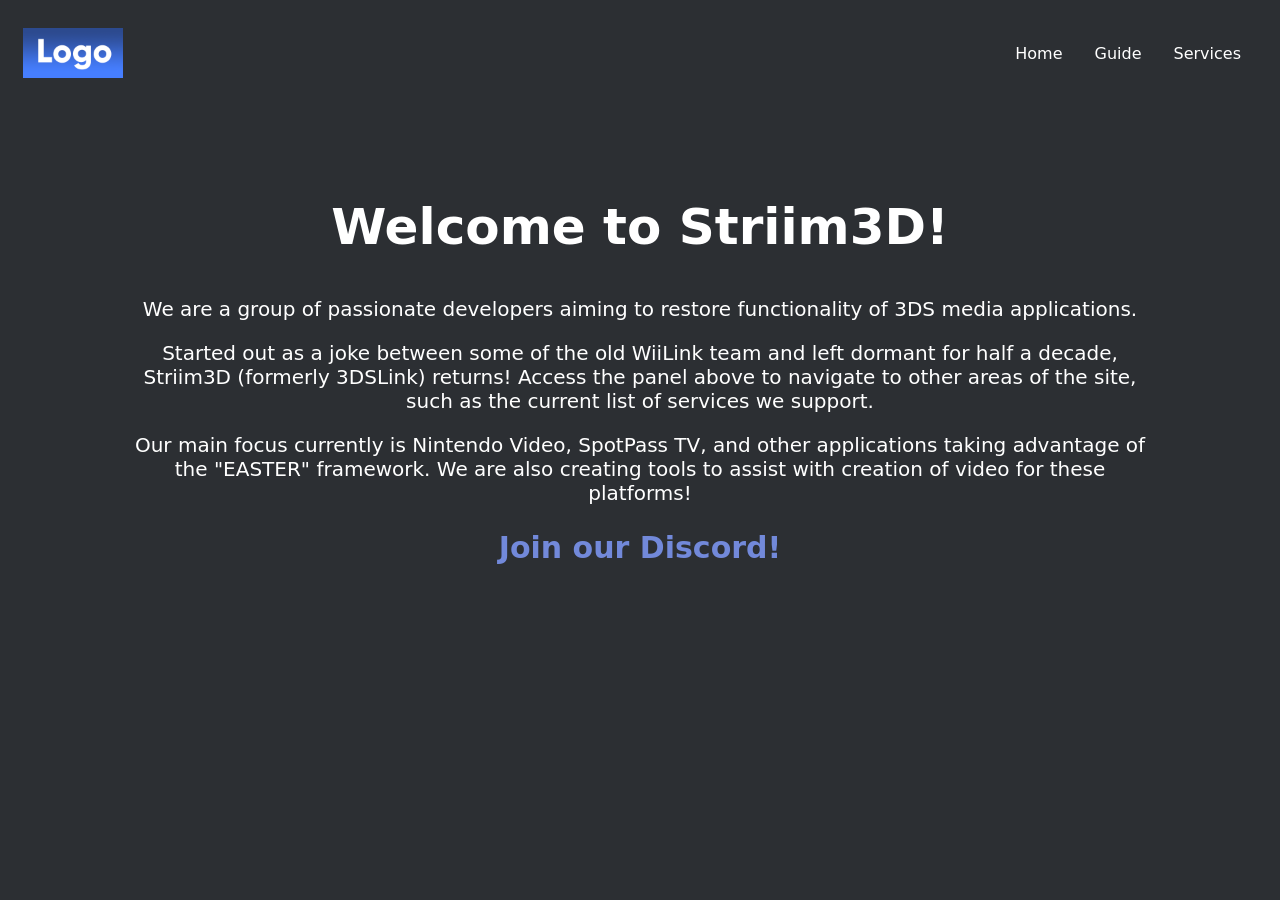
<file: index.html>
<!DOCTYPE html>
<html lang="en">
<head>
    <meta charset="UTF-8">
    <meta name="viewport" content="width=device-width, initial-scale=1.0">
    <title>Striim3D</title>

    <link rel="stylesheet" href="/assets/style.css">

    <meta property="og:url" content="https://local.oscie.net/">
    <meta property="og:title" content="Striim3D">
    <meta property="og:description" content="Bringing back your favourite 3DS apps">
</head>
<body>
    <nav class="page-header">
        <a href="/" class="top-logo"><img src="/assets/logo.png" alt="Striim3D Logo" class="nav-logo" /></a>

        <ul class="top-nav">
            <li><a href="index.html">Home</a></li>
            <li><a href="guide.html">Guide</a></li>
            <li><a href="services.html">Services</a></li>
        </ul>
    </nav>

    <section>
        <h1>Welcome to Striim3D!</h1>
        
        <p>We are a group of passionate developers aiming to restore functionality of 3DS media applications.</p>

        <p>Started out as a joke between some of the old WiiLink team and left dormant for half a decade, Striim3D (formerly 3DSLink) returns! Access the panel above to navigate to other areas of the site, such as the current list of services we support.</p>

        <p>Our main focus currently is Nintendo Video, SpotPass TV, and other applications taking advantage of the "EASTER" framework. We are also creating tools to assist with creation of video for these platforms!</p>
    </section>

    <h2><a href="https://discord.gg/vrzpj2KRhP">Join our Discord!</a></h2>
</body>
</html>
</file>
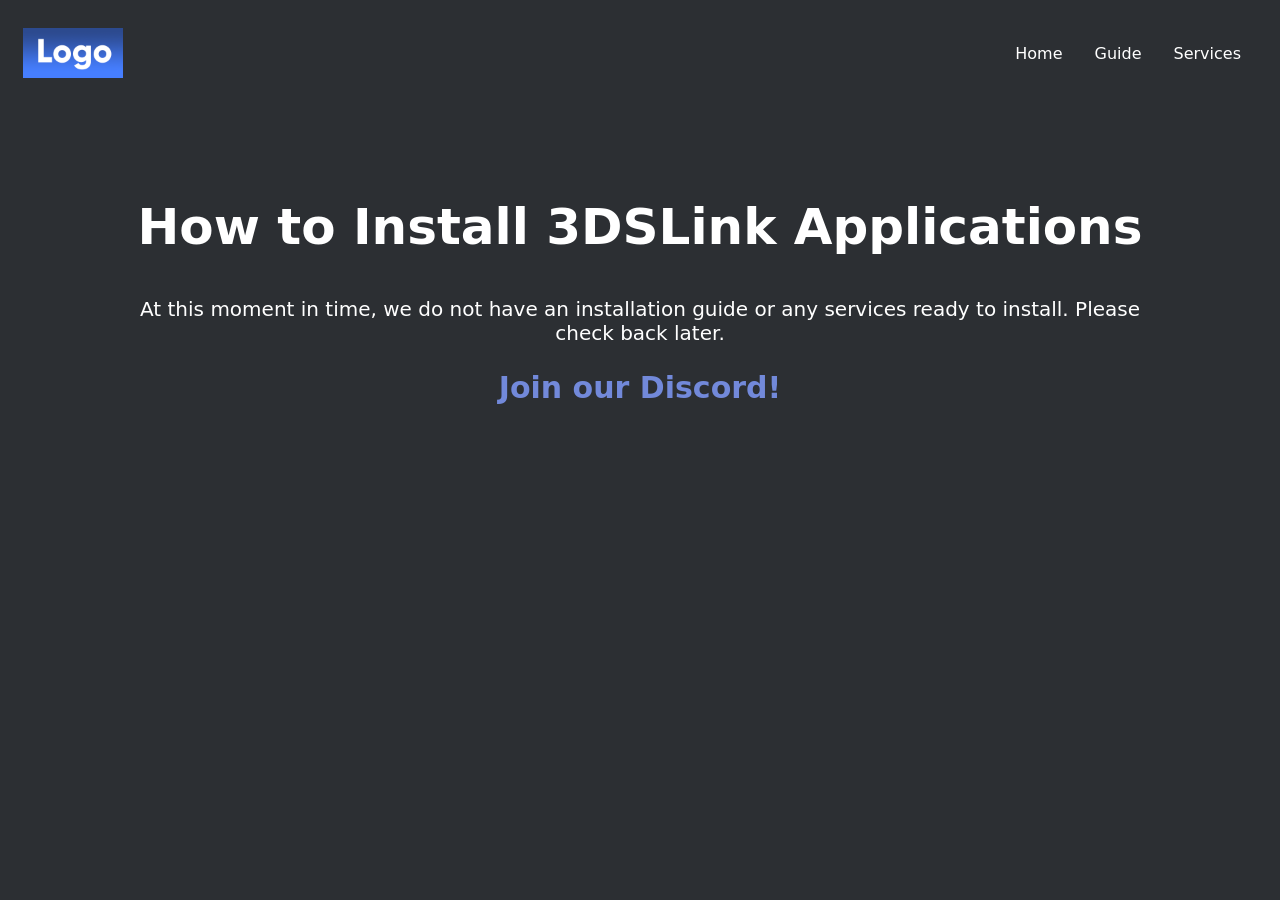
<file: guide.html>
<!DOCTYPE html>
<html lang="en">
<head>
    <meta charset="UTF-8">
    <meta name="viewport" content="width=device-width, initial-scale=1.0">
    <title>Guide • Striim3D</title>

    <link rel="stylesheet" href="assets/style.css">

    <meta property="og:url" content="https://local.oscie.net/">
    <meta property="og:title" content="Guide • Striim3D">
    <meta property="og:description" content="Bringing back your favourite 3DS apps">
</head>
<body>
    <nav class="page-header">
        <a href="index.html" class="top-logo"><img src="assets/logo.png" alt="Striim3D Logo" class="nav-logo" /></a>

        <ul class="top-nav">
            <li><a href="index.html">Home</a></li>
            <li><a href="guide.html">Guide</a></li>
            <li><a href="services.html">Services</a></li>
        </ul>
    </nav>

    <section>
        <h1>How to Install 3DSLink Applications</h1>
        <p>At this moment in time, we do not have an installation guide or any services ready to install. Please check back later.</p>
    </section>

    <h2><a href="https://discord.gg/vrzpj2KRhP">Join our Discord!</a></h2>
</body>
</html>
</file>
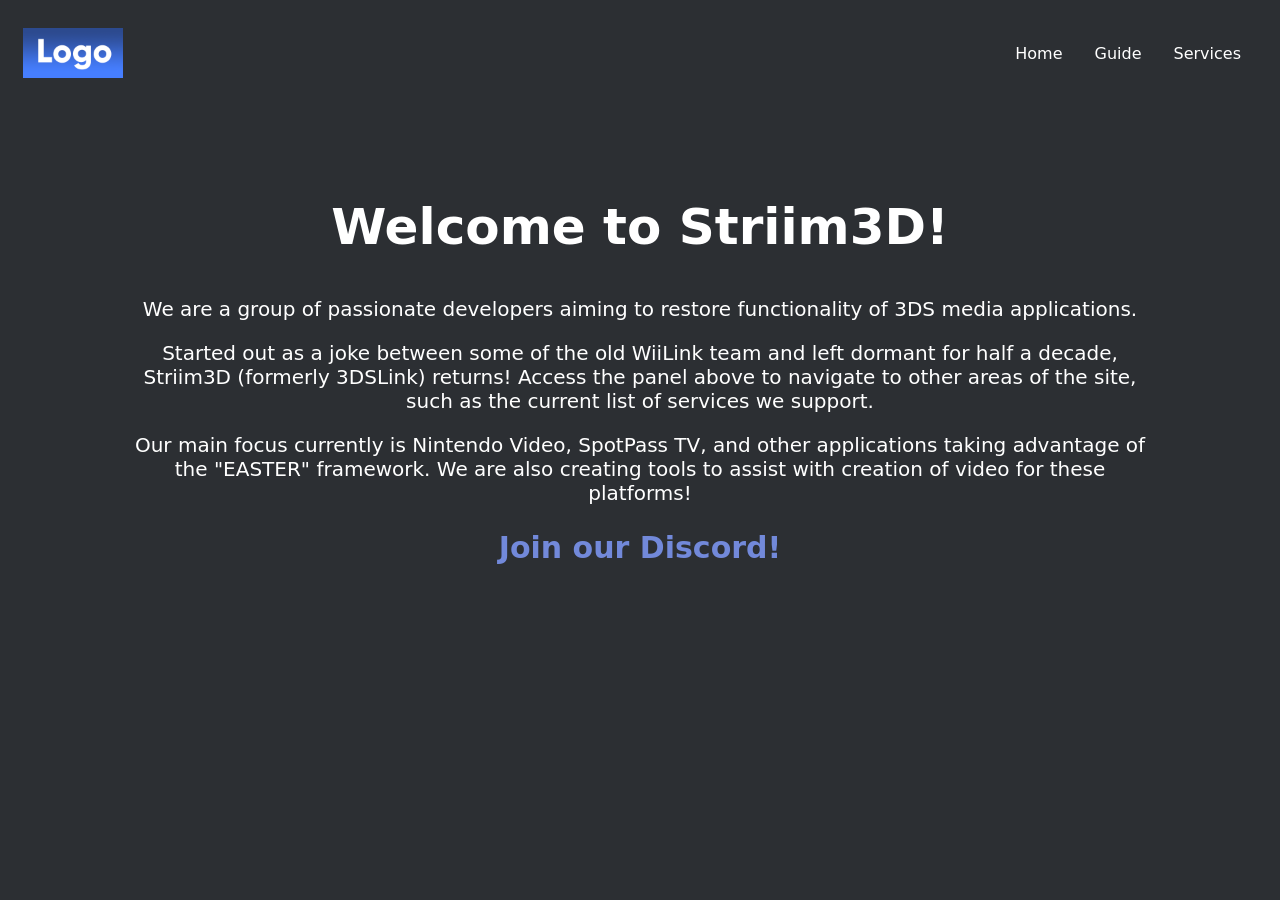
<file: root.html>
<!DOCTYPE html>
<html lang="en">
<head>
    <meta charset="UTF-8">
    <meta name="viewport" content="width=device-width, initial-scale=1.0">
    <title>Striim3D</title>

    <link rel="stylesheet" href="/assets/style.css">

    <meta property="og:url" content="https://local.oscie.net/">
    <meta property="og:title" content="Striim3D">
    <meta property="og:description" content="Bringing back your favourite 3DS apps">
</head>
<body>
    <nav class="page-header">
        <a href="/" class="top-logo"><img src="/assets/logo.png" alt="Striim3D Logo" class="nav-logo" /></a>

        <ul class="top-nav">
            <li><a href="/">Home</a></li>
            <li><a href="/guide">Guide</a></li>
            <li><a href="/services">Services</a></li>
        </ul>
    </nav>

    <section>
        <h1>Welcome to Striim3D!</h1>
        
        <p>We are a group of passionate developers aiming to restore functionality of 3DS media applications.</p>

        <p>Started out as a joke between some of the old WiiLink team and left dormant for half a decade, Striim3D (formerly 3DSLink) returns! Access the panel above to navigate to other areas of the site, such as the current list of services we support.</p>

        <p>Our main focus currently is Nintendo Video, SpotPass TV, and other applications taking advantage of the "EASTER" framework. We are also creating tools to assist with creation of video for these platforms!</p>
    </section>

    <h2><a href="https://discord.gg/vrzpj2KRhP">Join our Discord!</a></h2>
</body>
</html>
</file>
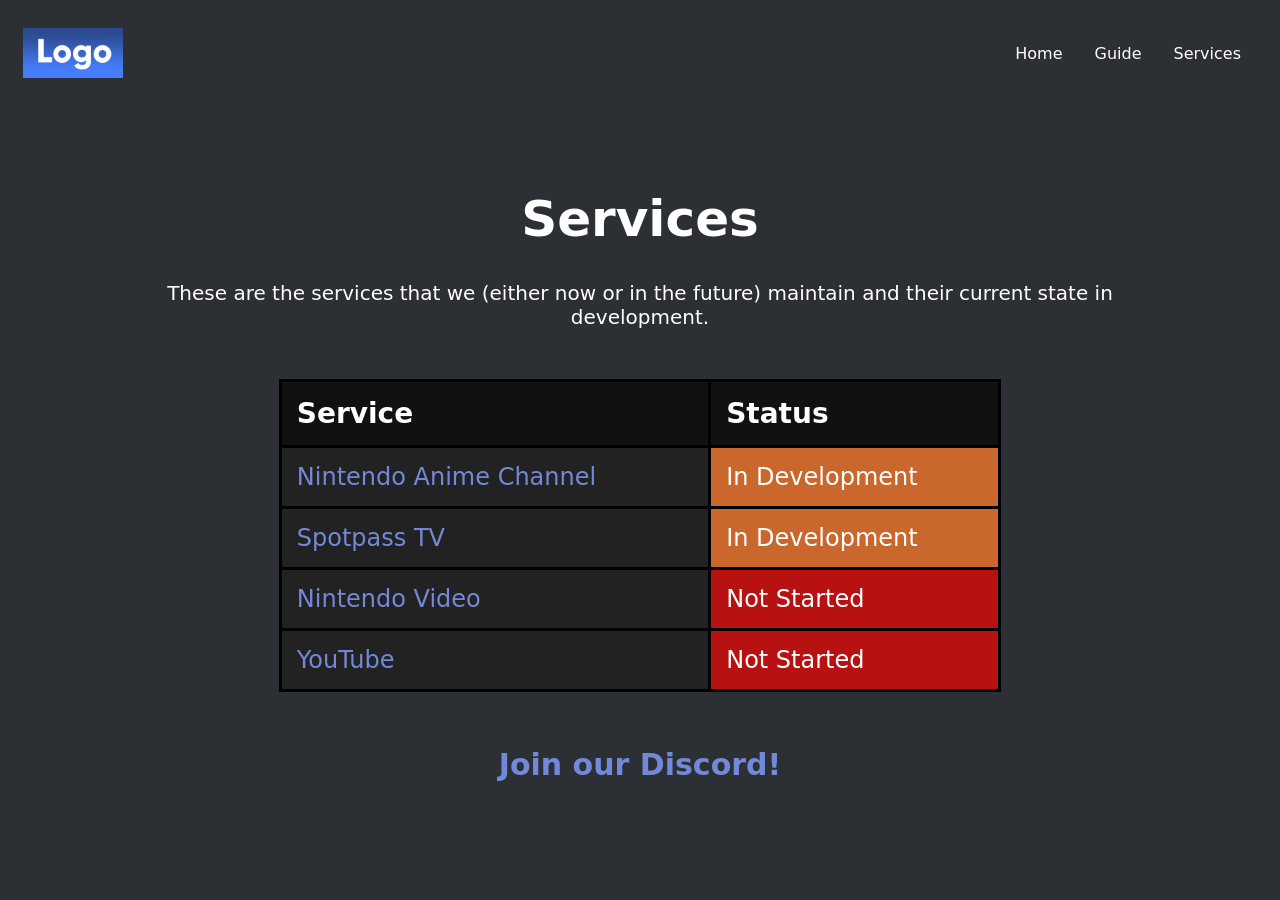
<file: services.html>
<!DOCTYPE html>
<html lang="en">
<head>
    <meta charset="UTF-8">
    <meta name="viewport" content="width=device-width, initial-scale=1.0">
    <title>Services • Striim3D</title>

    <link rel="stylesheet" href="/assets/style.css">

    <meta property="og:url" content="https://local.oscie.net/">
    <meta property="og:title" content="Services • Striim3D">
    <meta property="og:description" content="Bringing back your favourite 3DS apps">
</head>
<body>
    <nav class="page-header">
        <a href="/" class="top-logo"><img src="/assets/logo.png" alt="Striim3D Logo" class="nav-logo" /></a>

        <ul class="top-nav">
            <li><a href="index.html">Home</a></li>
            <li><a href="guide.html">Guide</a></li>
            <li><a href="services.html">Services</a></li>
        </ul>
    </nav>

    <h1>Services</h1>

    <p>These are the services that we (either now or in the future) maintain and their current state in development.</p>

    <!-- 
    TABLE COLOURS
    Green: "publicly-available"
    Orange: "in-development"
    Red: "not-started"
    Blue: "private-beta"
    -->

    <section class="table-container">
        <table>
            <tr>
                <th>Service</th>
                <th>Status</th>
            </tr>
            <tr>
                <td> <a href="services/nac.html">Nintendo Anime Channel</a> </td>
                <td class="in-development">In Development</td>
            </tr>
            <tr>
                <td> <a href="services/spotpasstv.html">Spotpass TV</a> </td>
                <td class="in-development">In Development</td>
            </tr>
            <tr>
                <td> <a href="services/ninvideo.html">Nintendo Video</a> </td>
                <td class="not-started">Not Started</td>
            </tr>
            <tr>
                <td> <a href="services/youtube.html">YouTube</a> </td>
                <td class="not-started">Not Started</td>
            </tr>  
        </table>
    </section>

    <h2><a href="https://discord.gg/vrzpj2KRhP">Join our Discord!</a></h2>
</body>
</html>
</file>
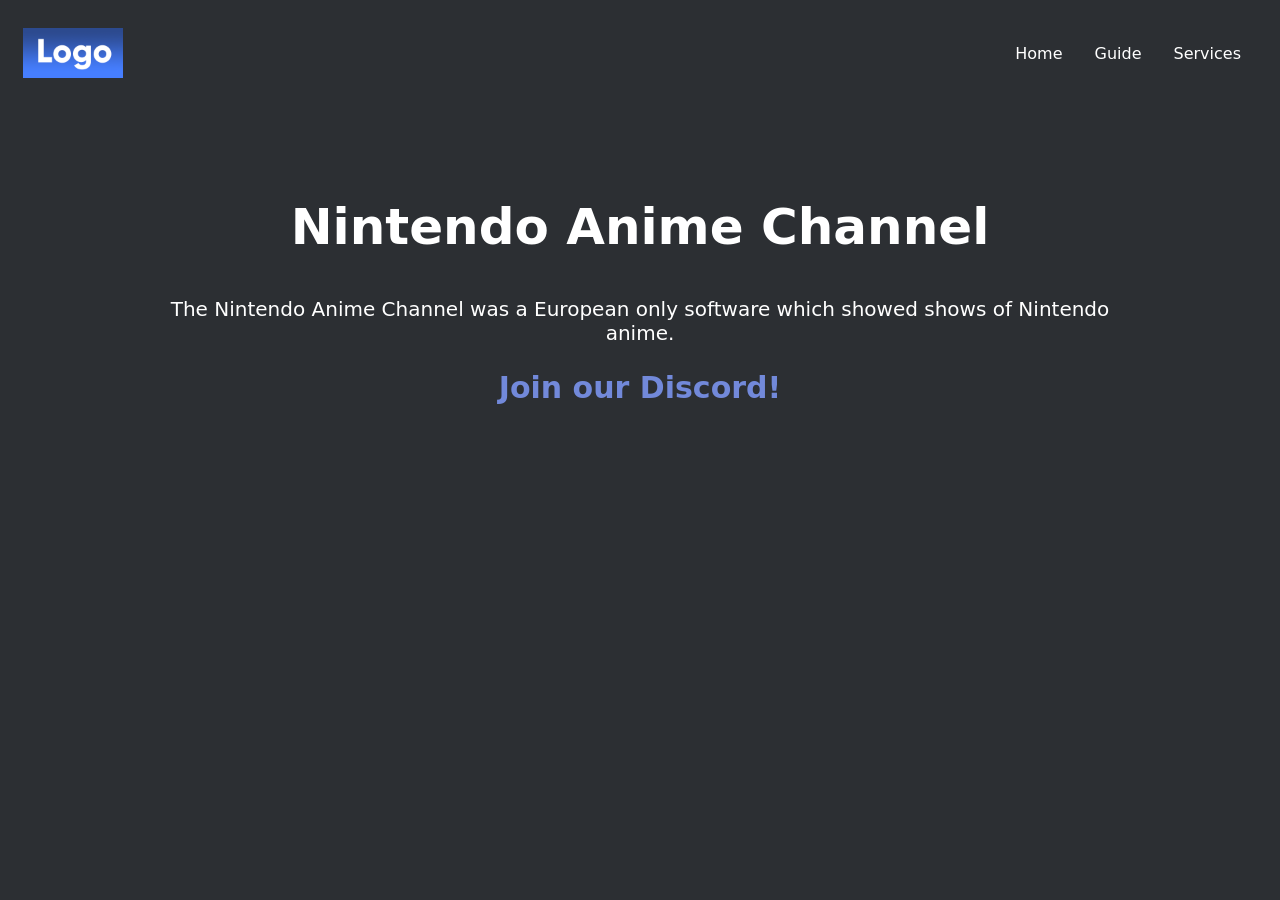
<file: services/nac.html>
<!DOCTYPE html>
<html lang="en">
<head>
    <meta charset="UTF-8">
    <meta name="viewport" content="width=device-width, initial-scale=1.0">
    <title>Nintendo Anime Channel • Striim3D</title>

    <link rel="stylesheet" href="/assets/style.css">

    <meta property="og:url" content="https://local.oscie.net/">
    <meta property="og:title" content="Nintendo Anime Channel • Striim3D">
    <meta property="og:description" content="Bringing back your favourite 3DS apps">
</head>
<body>
    <nav class="page-header">
        <a href="/" class="top-logo"><img src="/assets/logo.png" alt="Striim3D Logo" class="nav-logo" /></a>

        <ul class="top-nav">
            <li><a href="/">Home</a></li>
            <li><a href="/guide">Guide</a></li>
            <li><a href="/services">Services</a></li>
        </ul>
    </nav>

    <section>
        <h1>Nintendo Anime Channel</h1>
        <p>The Nintendo Anime Channel was a European only software which showed shows of Nintendo anime.</p>
    </section>

    <h2><a href="https://discord.gg/vrzpj2KRhP">Join our Discord!</a></h2>
</body>
</html>
</file>
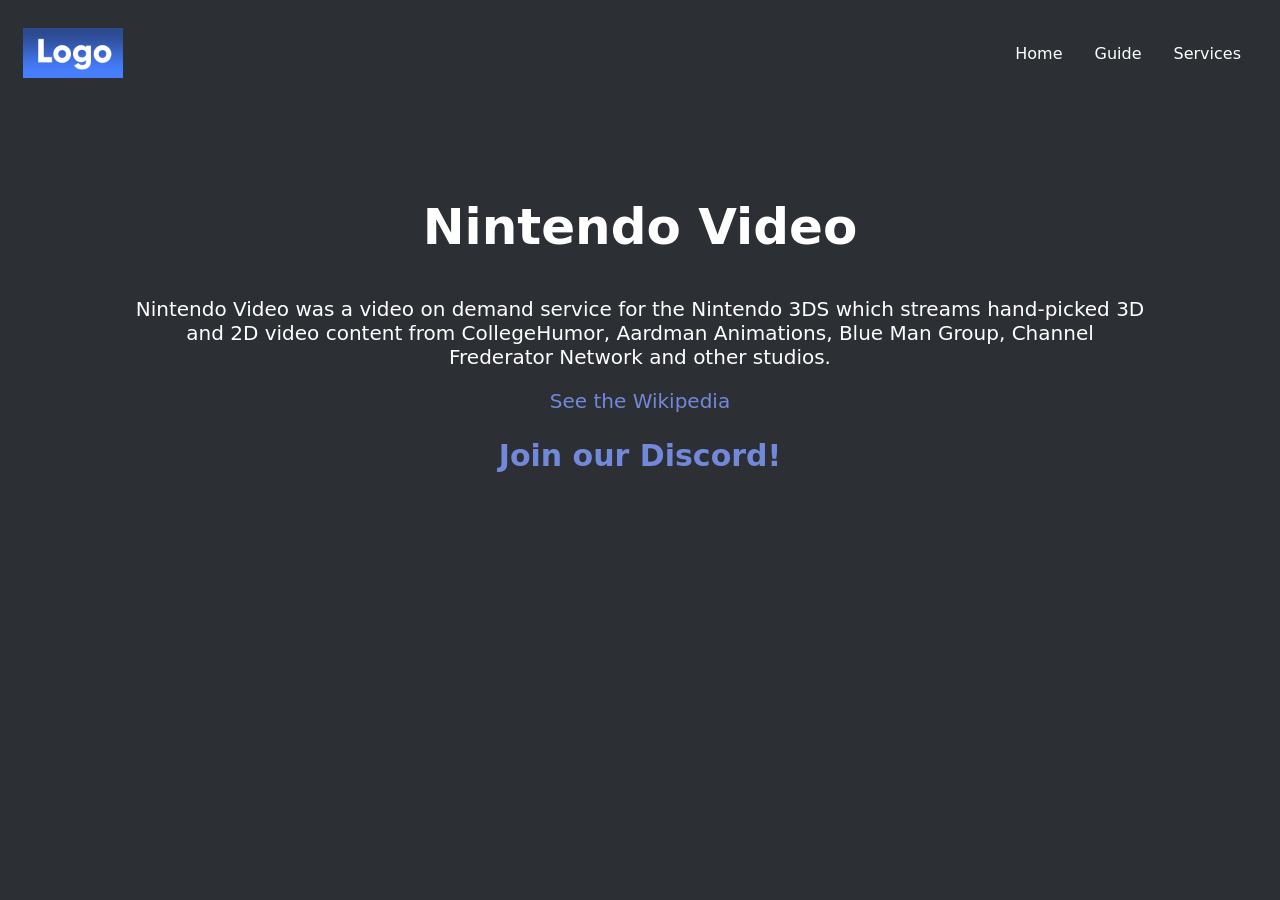
<file: services/ninvideo.html>
<!DOCTYPE html>
<html lang="en">
<head>
    <meta charset="UTF-8">
    <meta name="viewport" content="width=device-width, initial-scale=1.0">
    <title>Nintendo Video • Striim3D</title>

    <link rel="stylesheet" href="/assets/style.css">

    <meta property="og:url" content="https://local.oscie.net/">
    <meta property="og:title" content="Nintendo Video • Striim3D">
    <meta property="og:description" content="Bringing back your favourite 3DS apps">
</head>
<body>
    <nav class="page-header">
        <a href="/" class="top-logo"><img src="/assets/logo.png" alt="Striim3D Logo" class="nav-logo" /></a>

        <ul class="top-nav">
            <li><a href="/">Home</a></li>
            <li><a href="/guide">Guide</a></li>
            <li><a href="/services">Services</a></li>
        </ul>
    </nav>

    <section>
        <h1>Nintendo Video</h1>
        <p>Nintendo Video was a video on demand service for the Nintendo 3DS which streams hand-picked 3D and 2D video content from CollegeHumor, Aardman Animations, Blue Man Group, Channel Frederator Network and other studios.</p>
        <p><a href="https://en.wikipedia.org/wiki/Nintendo_Video">See the Wikipedia</a></p>
    </section>

    <h2><a href="https://discord.gg/vrzpj2KRhP">Join our Discord!</a></h2>
</body>
</html>
</file>
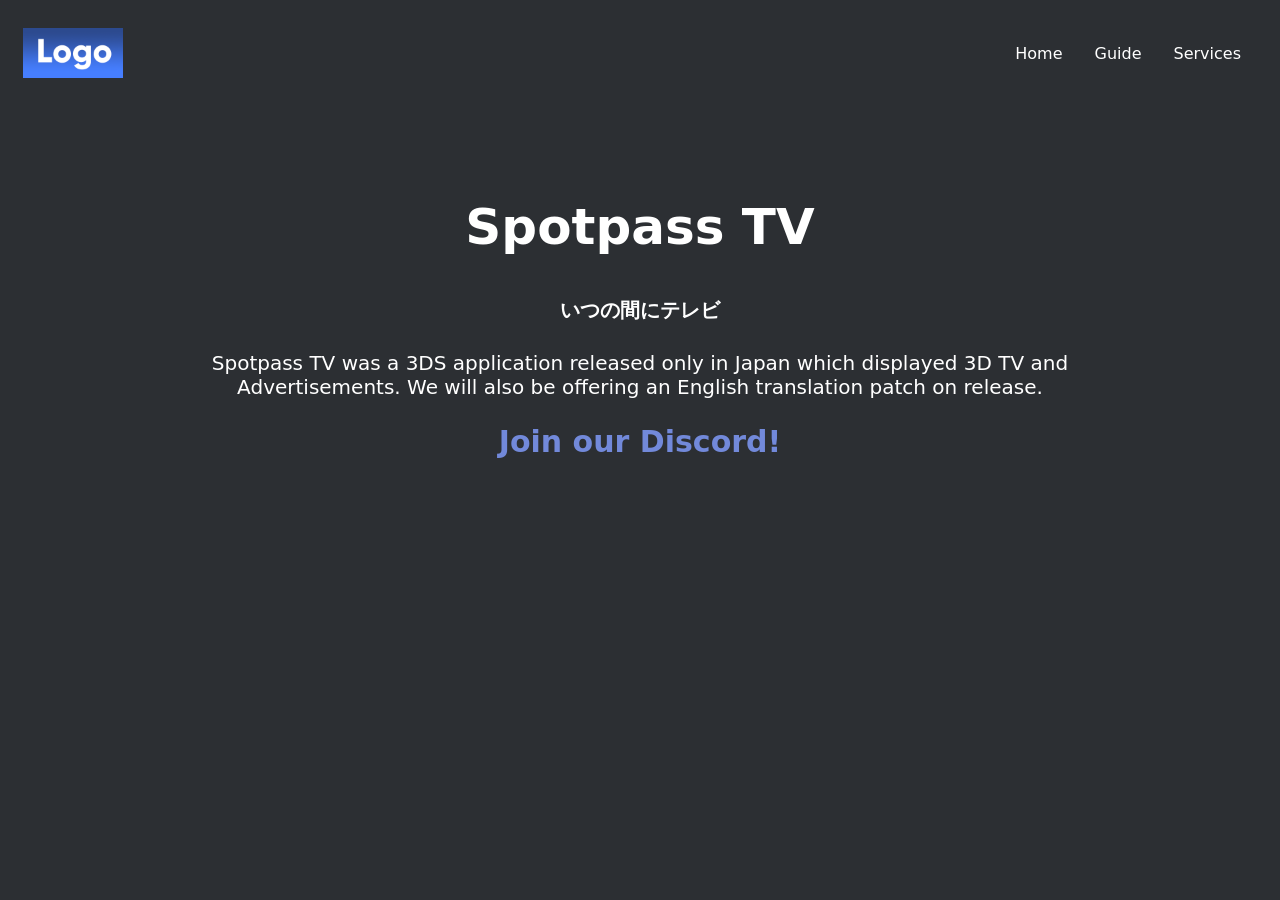
<file: services/spotpasstv.html>
<!DOCTYPE html>
<html lang="en">
<head>
    <meta charset="UTF-8">
    <meta name="viewport" content="width=device-width, initial-scale=1.0">
    <title>SpotPass TV • Striim3D</title>

    <link rel="stylesheet" href="/assets/style.css">

    <meta property="og:url" content="https://local.oscie.net/">
    <meta property="og:title" content="SpotPass TV • Striim3D">
    <meta property="og:description" content="Bringing back your favourite 3DS apps">
</head>
<body>
    <nav class="page-header">
        <a href="/" class="top-logo"><img src="/assets/logo.png" alt="Striim3D Logo" class="nav-logo" /></a>

        <ul class="top-nav">
            <li><a href="/">Home</a></li>
            <li><a href="/guide">Guide</a></li>
            <li><a href="/services">Services</a></li>
        </ul>
    </nav>

    <section>
        <h1>Spotpass TV</h1>
        <h4>いつの間にテレビ</h4>
        <p>Spotpass TV was a 3DS application released only in Japan which displayed 3D TV and Advertisements. We will also be offering an English translation patch on release.</p>
    </section>

    <h2><a href="https://discord.gg/vrzpj2KRhP">Join our Discord!</a></h2>
</body>
</html>
</file>
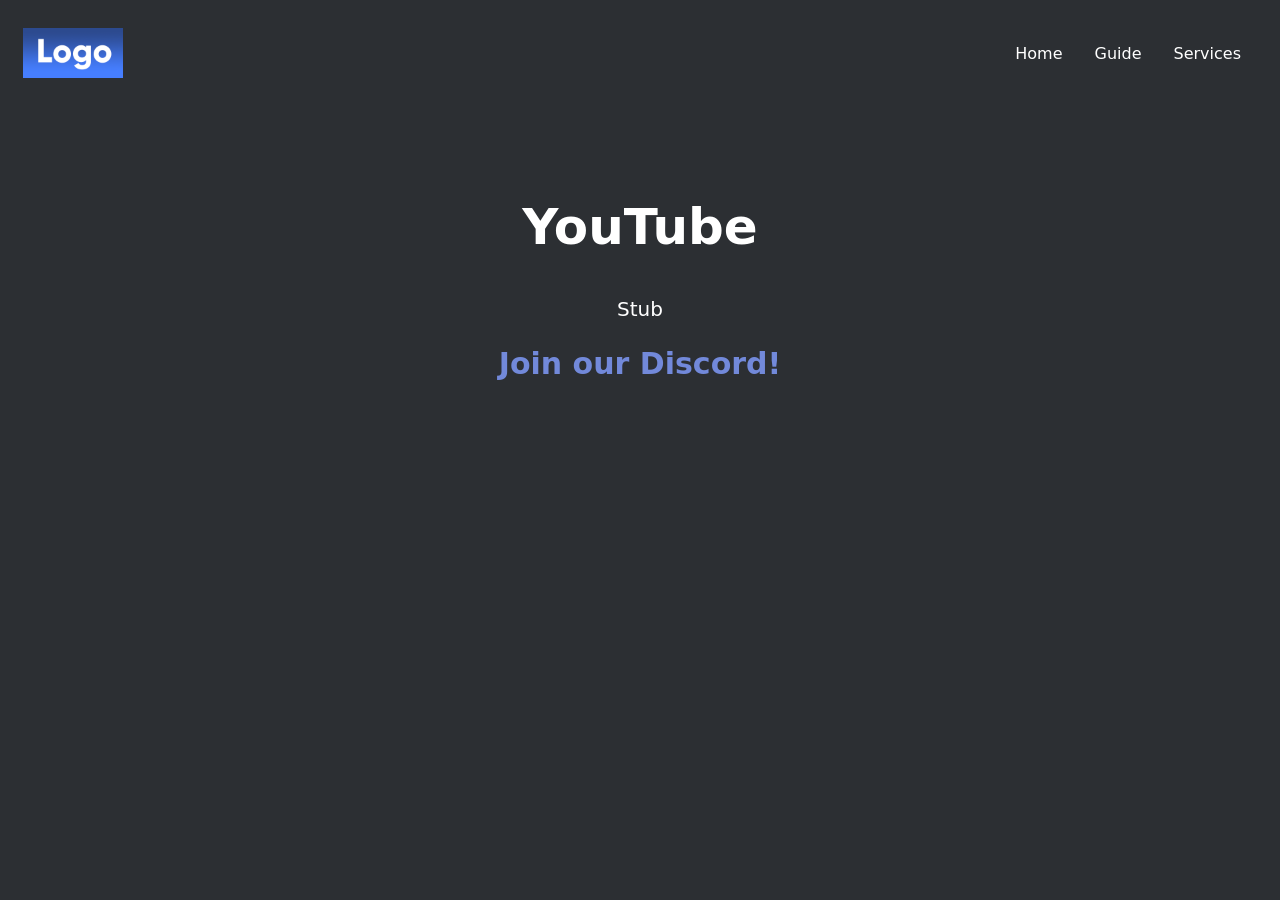
<file: services/youtube.html>
<!DOCTYPE html>
<html lang="en">
<head>
    <meta charset="UTF-8">
    <meta name="viewport" content="width=device-width, initial-scale=1.0">
    <title>YouTube • Striim3D</title>

    <link rel="stylesheet" href="/assets/style.css">

    <meta property="og:url" content="https://local.oscie.net/">
    <meta property="og:title" content="YouTube • Striim3D">
    <meta property="og:description" content="Bringing back your favourite 3DS apps">
</head>
<body>
    <nav class="page-header">
        <a href="/" class="top-logo"><img src="/assets/logo.png" alt="Striim3D Logo" class="nav-logo" /></a>

        <ul class="top-nav">
            <li><a href="/">Home</a></li>
            <li><a href="/guide">Guide</a></li>
            <li><a href="/services">Services</a></li>
        </ul>
    </nav>

    <section>
        <h1>YouTube</h1>
        <p>Stub</p>
    </section>

    <h2><a href="https://discord.gg/vrzpj2KRhP">Join our Discord!</a></h2>
</body>
</html>
</file>
<file: assets/style.css>
body {
    background-color: #2C2F33;
    color: white;
    font-family: 'system-ui', sans-serif;
}

h1 {
    font-size: 50px;
    text-align: center;
    padding-top: 5%;
}
h2 {
    font-size: 30px;
    text-align: center;
}
h4 {
    font-size: 20px;
    text-align: center;
}
h6 {
    text-align: center;
    padding-bottom: 1%;
    bottom: 1px;
}
p{
    font-size: 20px;
    padding-left: 10%;
    padding-right: 10%;
    text-align: center;
}

a {
    color: #7289da;
    text-decoration: none;
}

/* navigation bar */
.page-header {
    padding: 15px;
    padding-top: 20px;
    margin:0px
}
.nav-logo{
    width: 100px
}
.top-nav {
    text-align: right
}

.page-header {
    display: flex;
    flex-wrap: wrap;
    justify-content: space-between;
    align-items: center;
    overflow: hidden
}
.nav-logo{
    float: left;
    margin: auto
}

.page-header nav{float:right}
.page-header ul{list-style-type:none;margin:0;padding:0;overflow:hidden}
.page-header li {float:left;list-style-type:none}
.page-header li a{display:block;color:white;text-align:center;padding:10px 16px;text-decoration:none}
.page-header li a:hover{background-color:rgb(45,55,63);border-radius:12px}


/* table colours */
.public {
    color:#23cf4e
}
.test {
    color:#e78b01
}
.indev {
    color:#778cff
}
.unavailable{
    color:#8d8d8d
}


/* Services Table */
.services{display:flex;justify-content:center}
.service{width:40%;margin:5px}

.publicly-available{background-color:rgb(48,176,46);padding:10px}
.not-started{background-color:rgb(184,17,17);padding:10px}
.private-beta{background-color:rgb(24,120,190);padding:10px}
.in-development{background-color:rgb(201,103,44);padding:10px}

.table-container {
    padding: 30px;
    background-position: center;
    background-repeat:
    no-repeat
}
.table-container h1,
.table-container p,
.table-container li,
.table-container h2,
.table-container h3,
.table-container h4,
.table-container h5 {
    margin-left: 20%;
    margin-right: 20%;
    padding-top: 5px;
    padding-bottom: 5px
}
.table-container a {
    color: #7289da
}
.table-container table {
    border-collapse: collapse;
    width: 60%;
    font-size: 24px;
    margin-left: 20%
}
.table-container td, th {
    text-align: left;
    padding: 15px;
    border: 3px solid #000
}
.table-container th {
    background-color: #111;
    font-size: 28px
}
.table-container tr {
    background-color: #222
}
</file>
